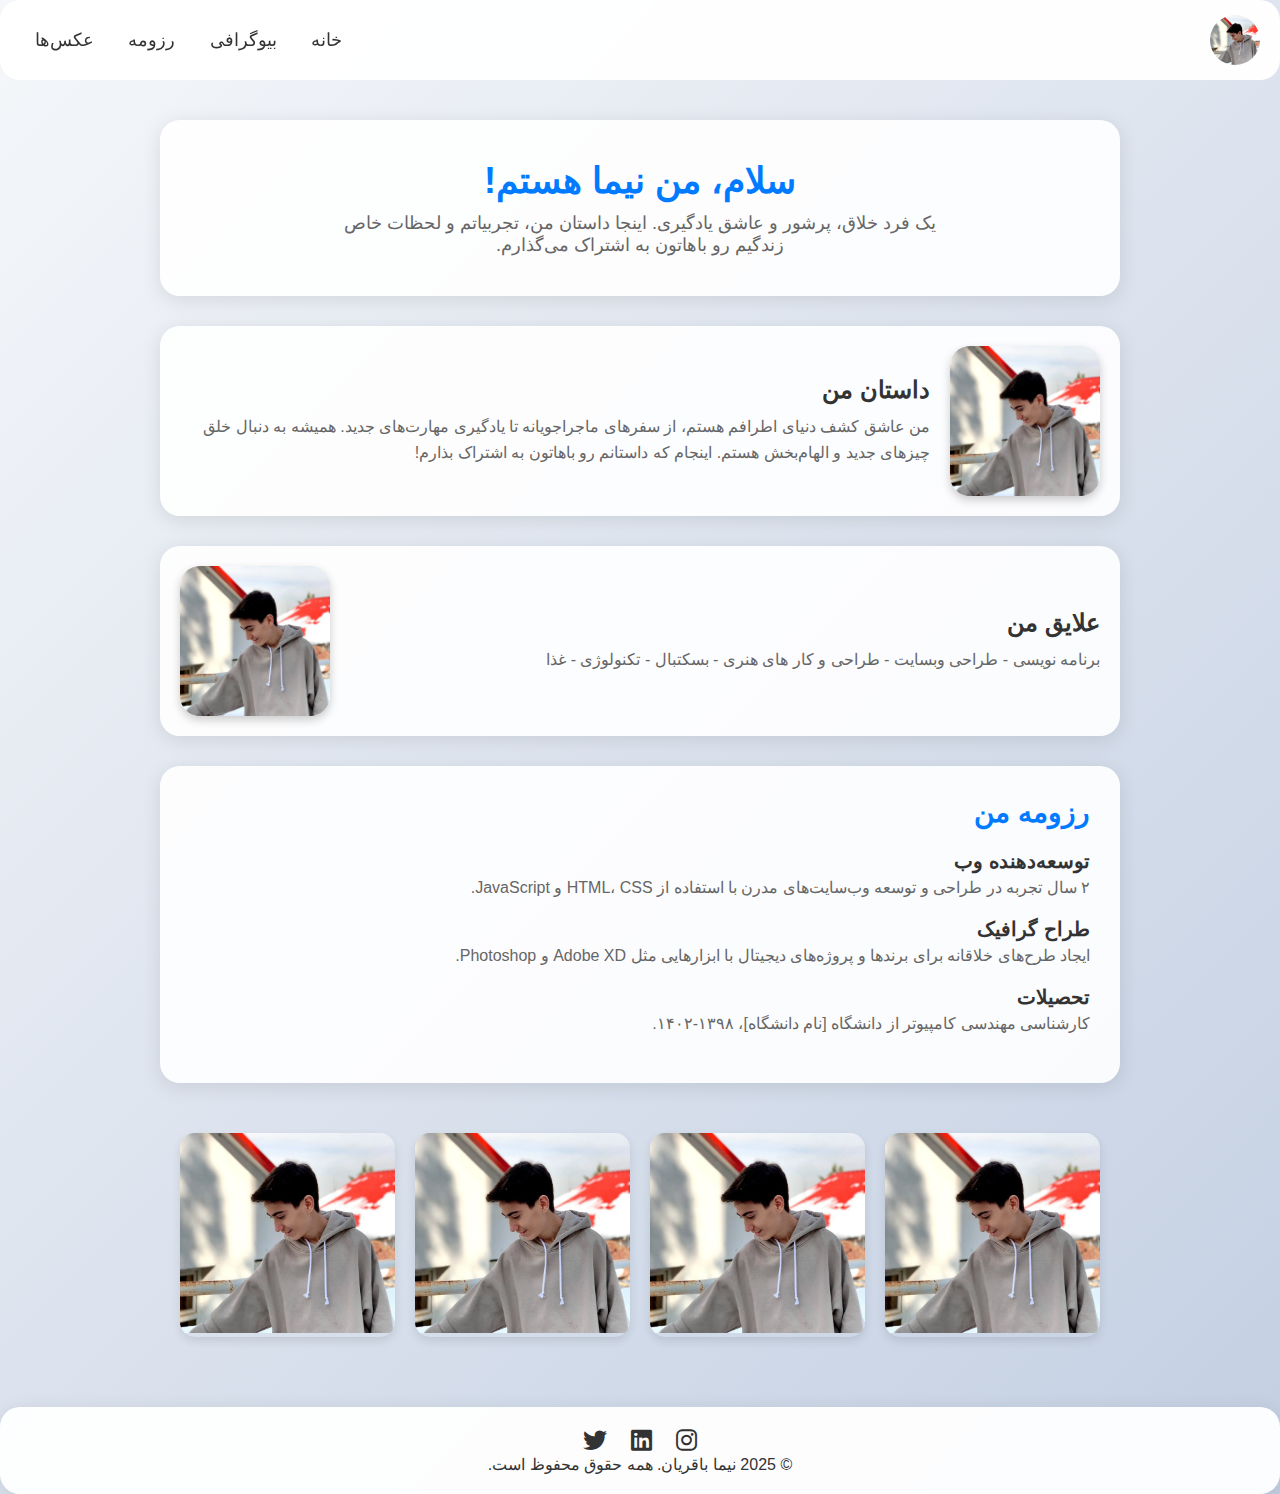
<file: bio.html>
<!DOCTYPE html>
<html lang="fa">
<head>
    <meta charset="UTF-8">
    <meta name="viewport" content="width=device-width, initial-scale=1.0">
    <title>بیوگرافی من</title>
    <link rel="stylesheet" href="https://cdnjs.cloudflare.com/ajax/libs/font-awesome/6.0.0-beta3/css/all.min.css">
    <style>
        * {
            margin: 0;
            padding: 0;
            box-sizing: border-box;
        }

        body {
            background: linear-gradient(135deg, #f5f7fa, #c3cfe2);
            color: #333;
            font-family: -apple-system, BlinkMacSystemFont, 'SF Pro Text', sans-serif;
            min-height: 100vh;
            direction: rtl;
            overflow-x: hidden;
        }

        .container {
            max-width: 1000px;
            margin: 0 auto;
            padding: 20px;
        }

        header {
            position: sticky;
            top: 0;
            background: rgba(255, 255, 255, 0.95);
            backdrop-filter: blur(10px);
            padding: 15px 20px;
            border-radius: 20px;
            display: flex;
            justify-content: space-between;
            align-items: center;
            z-index: 100;
            margin-bottom: 20px;
        }

        .profile-pic {
            width: 50px;
            height: 50px;
            border-radius: 50%;
            object-fit: cover;
        }

        nav a {
            color: #333;
            text-decoration: none;
            font-size: 18px;
            margin: 0 15px;
            transition: color 0.3s ease;
        }

        nav a:hover {
            color: #007aff;
        }

        .hero {
            text-align: center;
            padding: 40px 20px;
            background: rgba(255, 255, 255, 0.9);
            border-radius: 20px;
            box-shadow: 0 4px 20px rgba(0, 0, 0, 0.1);
            margin-bottom: 30px;
            animation: slideIn 0.5s ease;
        }

        .hero h1 {
            font-size: 36px;
            font-weight: 700;
            color: #007aff;
            margin-bottom: 10px;
        }

        .hero p {
            font-size: 18px;
            color: #666;
            max-width: 600px;
            margin: 0 auto;
        }

        @keyframes slideIn {
            from { opacity: 0; transform: translateY(20px); }
            to { opacity: 1; transform: translateY(0); }
        }

        .bio-section {
            display: flex;
            align-items: center;
            gap: 20px;
            margin: 30px 0;
            padding: 20px;
            background: rgba(255, 255, 255, 0.9);
            border-radius: 20px;
            box-shadow: 0 4px 20px rgba(0, 0, 0, 0.1);
            transition: transform 0.3s ease;
        }

        .bio-section:hover {
            transform: translateY(-5px);
        }

        .bio-section img {
            width: 150px;
            height: 150px;
            border-radius: 20px;
            object-fit: cover;
            box-shadow: 0 4px 10px rgba(0, 0, 0, 0.2);
        }

        .bio-text {
            flex: 1;
        }

        .bio-text h2 {
            font-size: 24px;
            font-weight: 600;
            color: #333;
            margin-bottom: 10px;
        }

        .bio-text p {
            font-size: 16px;
            color: #666;
            line-height: 1.6;
        }

        .photo-grid {
            display: grid;
            grid-template-columns: repeat(auto-fit, minmax(200px, 1fr));
            gap: 20px;
            padding: 20px;
            margin-bottom: 30px;
        }

        .photo-card {
            position: relative;
            overflow: hidden;
            border-radius: 15px;
            box-shadow: 0 4px 10px rgba(0, 0, 0, 0.1);
            transition: transform 0.3s ease;
        }

        .photo-card:hover {
            transform: scale(1.05);
        }

        .photo-card img {
            width: 100%;
            height: 200px;
            object-fit: cover;
        }

        .photo-caption {
            position: absolute;
            bottom: 0;
            left: 0;
            right: 0;
            background: rgba(0, 0, 0, 0.7);
            color: #fff;
            padding: 10px;
            font-size: 14px;
            transform: translateY(100%);
            transition: transform 0.3s ease;
        }

        .photo-card:hover .photo-caption {
            transform: translateY(0);
        }

        .resume-section {
            background: rgba(255, 255, 255, 0.9);
            border-radius: 20px;
            padding: 30px;
            margin-bottom: 30px;
            box-shadow: 0 4px 20px rgba(0, 0, 0, 0.1);
        }

        .resume-section h2 {
            font-size: 28px;
            font-weight: 600;
            color: #007aff;
            margin-bottom: 20px;
        }

        .resume-item {
            margin-bottom: 20px;
        }

        .resume-item h3 {
            font-size: 20px;
            font-weight: 600;
            color: #333;
            margin-bottom: 5px;
        }

        .resume-item p {
            font-size: 16px;
            color: #666;
        }

        footer {
            text-align: center;
            padding: 20px;
            background: rgba(255, 255, 255, 0.95);
            border-radius: 20px;
            box-shadow: 0 4px 20px rgba(0, 0, 0, 0.1);
        }

        .social-icons a {
            color: #333;
            font-size: 24px;
            margin: 0 10px;
            transition: color 0.3s ease;
        }

        .social-icons a:hover {
            color: #007aff;
        }

        @media (max-width: 768px) {
            .hero h1 {
                font-size: 28px;
            }

            .hero p {
                font-size: 16px;
            }

            .bio-section {
                flex-direction: column;
                text-align: center;
            }

            .bio-section img {
                width: 120px;
                height: 120px;
            }

            .bio-text h2 {
                font-size: 20px;
            }

            .bio-text p {
                font-size: 14px;
            }

            .photo-grid {
                grid-template-columns: repeat(auto-fit, minmax(150px, 1fr));
            }
        }

        @media (max-width: 375px) {
            .hero h1 {
                font-size: 24px;
            }

            .profile-pic {
                width: 40px;
                height: 40px;
            }

            nav a {
                font-size: 16px;
                margin: 0 10px;
            }
        }
    </style>
</head>
<body>
    <header>
        <img src="nima.jpg" alt="Profile" class="profile-pic">
        <nav>
            <a href="#home">خانه</a>
            <a href="#bio">بیوگرافی</a>
            <a href="#resume">رزومه</a>
            <a href="#photos">عکس‌ها</a>
        </nav>
    </header>

    <div class="container">
        <div class="hero" id="home">
            <h1>سلام، من نیما هستم!</h1>
            <p>یک فرد خلاق، پرشور و عاشق یادگیری. اینجا داستان من، تجربیاتم و لحظات خاص زندگیم رو باهاتون به اشتراک می‌گذارم.</p>
        </div>

        <div class="bio-section" id="bio">
            <img src="nima.jpg" alt="Bio Photo">
            <div class="bio-text">
                <h2>داستان من</h2>
                <p>من عاشق کشف دنیای اطرافم هستم، از سفرهای ماجراجویانه تا یادگیری مهارت‌های جدید. همیشه به دنبال خلق چیزهای جدید و الهام‌بخش هستم. اینجام که داستانم رو باهاتون به اشتراک بذارم!</p>
            </div>
        </div>

        <div class="bio-section">
            <div class="bio-text">
                <h2>علایق من</h2>
                <p>برنامه نویسی - طراحی وبسایت - طراحی و کار های هنری - بسکتبال - تکنولوژی - غذا</p>
            </div>
            <img src="nima.jpg" alt="Interest Photo">
        </div>

        <div class="resume-section" id="resume">
            <h2>رزومه من</h2>
            <div class="resume-item">
                <h3>توسعه‌دهنده وب</h3>
                <p>۲ سال تجربه در طراحی و توسعه وب‌سایت‌های مدرن با استفاده از HTML، CSS و JavaScript.</p>
            </div>
            <div class="resume-item">
                <h3>طراح گرافیک</h3>
                <p>ایجاد طرح‌های خلاقانه برای برندها و پروژه‌های دیجیتال با ابزارهایی مثل Adobe XD و Photoshop.</p>
            </div>
            <div class="resume-item">
                <h3>تحصیلات</h3>
                <p>کارشناسی مهندسی کامپیوتر از دانشگاه [نام دانشگاه]، ۱۳۹۸-۱۴۰۲.</p>
            </div>
        </div>

        <div class="photo-grid" id="photos">
            <div class="photo-card">
                <img src="nima.jpg" alt="Photo 1">
                <div class="photo-caption">سفر به کوهستان</div>
            </div>
            <div class="photo-card">
                <img src="nima.jpg" alt="Photo 2">
                <div class="photo-caption">غروب ساحلی</div>
            </div>
            <div class="photo-card">
                <img src="nima.jpg" alt="Photo 3">
                <div class="photo-caption">لحظه‌های خلاق</div>
            </div>
            <div class="photo-card">
                <img src="nima.jpg" alt="Photo 4">
                <div class="photo-caption">ماجراجویی شهری</div>
            </div>
        </div>
    </div>

    <footer>
        <div class="social-icons">
            <a href="#"><i class="fab fa-instagram"></i></a>
            <a href="#"><i class="fab fa-linkedin"></i></a>
            <a href="#"><i class="fab fa-twitter"></i></a>
        </div>
        <p>© 2025 نیما باقریان. همه حقوق محفوظ است.</p>
    </footer>
</body>
</html>
</file>
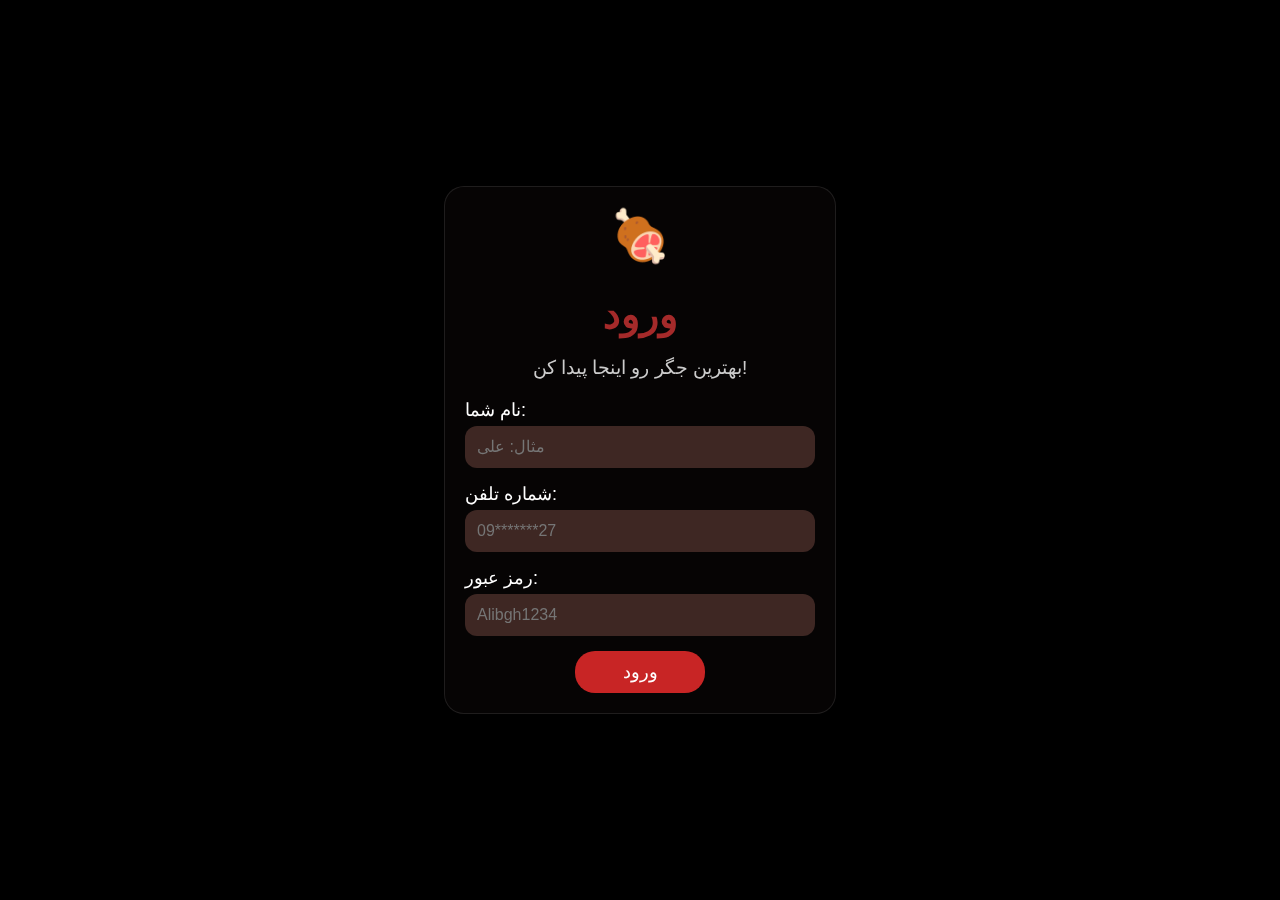
<file: login.html>
<!DOCTYPE html>
<html lang="en">
<head>
    <meta charset="UTF-8">
    <meta name="viewport" content="width=device-width, initial-scale=1.0">
    <title>Jigarki Login</title>
    <style>
        body {
            background-color: #000000;
            color: #fff;
            margin: 0;
            padding: 0;
            font-family: 'Vazirmatn', sans-serif;
            display: flex;
            justify-content: center;
            align-items: center;
            min-height: 100vh;
        }
        .container {
            background: rgba(62, 39, 35, 0.1); /* Subtle frosted glass effect */
            backdrop-filter: blur(10px); /* iOS blur */
            border-radius: 20px; /* iOS-style rounded corners */
            padding: 20px;
            width: 90%;
            max-width: 350px;
            box-shadow: 0 4px 30px rgba(0, 0, 0, 0.5);
            border: 1px solid rgba(255, 255, 255, 0.1);
        }
        h1 {
            color: #a52a2a; /* Liver-red tone */
            text-align: center;
            font-size: 40px;
            margin-bottom: 10px;
            animation: fadeIn 1s ease-out;
        }
        .subtitle {
            text-align: center;
            font-size: 19px;
            color: #ccc;
            margin-bottom: 20px;
        }
        .input-group {
            margin: 15px 0;
        }
        label {
            font-size: 18px;
            color: #fff;
            margin-bottom: 5px;
            display: block;
        }
        input {
            width: 100%;
            padding: 12px;
            background-color: #3E2723; /* Brownish liver tone */
            border: none;
            border-radius: 12px; /* Softer iOS-like corners */
            color: #fff;
            font-size: 16px;
            outline: none;
            box-sizing: border-box;
            transition: all 0.3s ease; /* Smooth iOS transition */
        }
        input:focus {
            background-color: #4E342E;
            box-shadow: 0 0 5px rgba(165, 42, 42, 0.5);
        }
        .jigar-icon {
            text-align: center;
            font-size: 50px;
            color: #a52a2a;
            margin-bottom: 20px;
        }
        @keyframes fadeIn {
            from { opacity: 0; }
            to { opacity: 1; }
        }
        a{
            display: flex;
            justify-content: center;
            align-items: center;
            margin-left: 110px;
            margin-right: 110px;
            color: #fff;
            background-color: #c82525;
            font-size: 18px;
            border-radius: 20px;
            padding: 10px;
            text-decoration: none;
            padding-right: 20px;
            padding-left: 20px;
        }
    </style>
</head>
<script>
    document.querySelector('a').addEventListener('click', function(e) {
    e.preventDefault();
    let name = document.querySelector('input[name="name"]').value;
    let phone = document.querySelector('input[name="phone_number"]').value;
    let password = document.querySelector('input[name="password"]').value;
    
    if (phone.length === 11 && password.length >= 8) {
        localStorage.setItem('user', JSON.stringify({ name, phone }));
        window.location.href = 'mano.html';
    } else {
        alert('لطفاً اطلاعات رو درست وارد کن!');
    }
});
</script>
<body>
    <div class="container">
        <div class="jigar-icon">🍖</div> <!-- Liver/Meat emoji as a fun touch -->
        <h1>ورود</h1>
        <p class="subtitle">بهترین جگر رو اینجا پیدا کن!</p>
        <div class="input-group">
            <label>نام شما:</label>
            <input type="text" name="name" placeholder="مثال: علی" required>
        </div>
        <div class="input-group">
            <label>شماره تلفن:</label>
            <input type="number" name="phone_number" placeholder="09*******27" required>
        </div>
        <div class="input-group">
            <label>رمز عبور:</label>
            <input type="password" name="password" placeholder="Alibgh1234" required>
        </div>
        <a href="mano.html">ورود</a>
    </div>
</body>
</html>
</file>
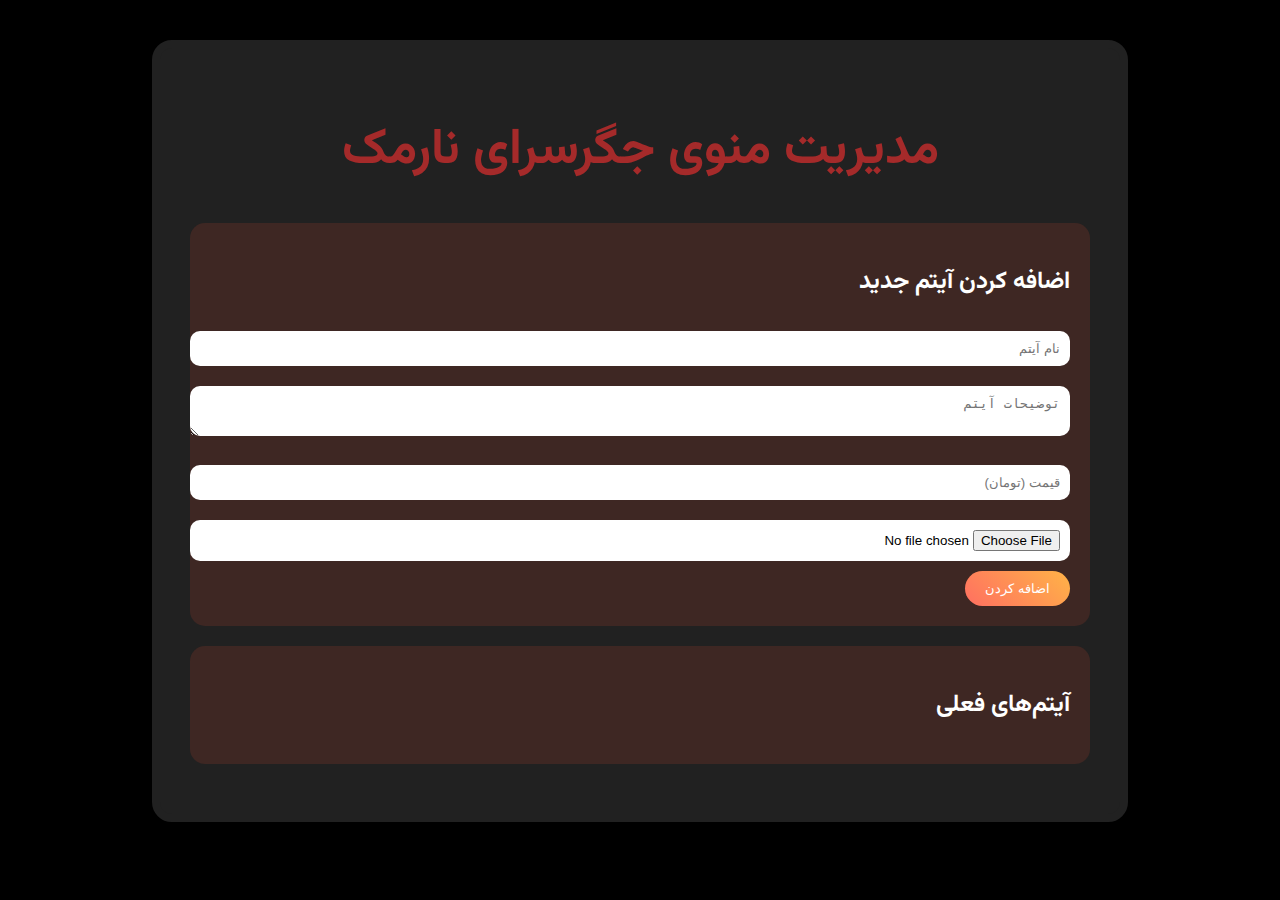
<file: modiriat.html>
<!DOCTYPE html>
<html lang="fa" dir="rtl">
<head>
    <meta charset="UTF-8">
    <meta name="viewport" content="width=device-width, initial-scale=1.0">
    <title>مدیریت منوی جگرسرای نارمک</title>
    <link href="https://fonts.googleapis.com/css2?family=Vazirmatn:wght@400;700&display=swap" rel="stylesheet">
    <style>
        body {
            background-color: #000000;
            color: #fff;
            margin: 0;
            padding: 0;
            font-family: 'Vazirmatn', sans-serif;
        }
        .admin-container {
            max-width: 900px;
            margin: 40px auto;
            padding: 30px;
            background-color: #212121;
            border: 8px solid #212121;
            border-radius: 20px;
            box-shadow: 0 0 30px rgba(0, 0, 0, 0.5);
            animation: slideIn 1s ease-out;
        }
        h1 {
            color: #a52a2a;
            text-align: center;
            font-size: 50px;
            animation: fadeIn 1s ease-out;
        }
        .form-section, .menu-list {
            background-color: #3E2723;
            padding: 20px;
            border-radius: 15px;
            margin-bottom: 20px;
        }
        .form-section input, .form-section textarea {
            width: 100%;
            padding: 10px;
            margin: 10px 0;
            border-radius: 10px;
            border: none;
            background-color: #fff;
            color: #000;
        }
        .form-section button, .edit-btn, .delete-btn {
            background: linear-gradient(45deg, #ff6f61, #ffb347);
            color: #fff;
            padding: 10px 20px;
            border: none;
            border-radius: 20px;
            cursor: pointer;
            transition: transform 0.3s ease, background-color 0.3s ease;
        }
        .form-section button:hover, .edit-btn:hover, .delete-btn:hover {
            transform: scale(1.1);
            background-color: #d32f2f;
        }
        .menu-list .menu-item {
            display: flex;
            align-items: center;
            background-color: #3E2723;
            padding: 15px;
            border-radius: 15px;
            margin: 10px 0;
            transition: 0.3s;
        }
        .menu-item img {
            width: 100px;
            height: 100px;
            object-fit: cover;
            border-radius: 10px;
            margin-left: 15px;
        }
        .menu-item-details {
            flex-grow: 1;
        }
        @keyframes fadeIn {
            from { opacity: 0; transform: translateY(-20px); }
            to { opacity: 1; transform: translateY(0); }
        }
        @keyframes slideIn {
            from { transform: translateX(100%); opacity: 0; }
            to { transform: translateX(0); opacity: 1; }
        }
    </style>
</head>
<body>
    <div class="admin-container">
        <h1>مدیریت منوی جگرسرای نارمک</h1>

        <!-- فرم اضافه کردن آیتم جدید -->
        <div class="form-section">
            <h2>اضافه کردن آیتم جدید</h2>
            <input type="text" id="item-name" placeholder="نام آیتم">
            <textarea id="item-desc" placeholder="توضیحات آیتم"></textarea>
            <input type="number" id="item-price" placeholder="قیمت (تومان)">
            <input type="file" id="item-image" accept="image/*">
            <button onclick="addItem()">اضافه کردن</button>
        </div>

        <!-- لیست آیتم‌ها -->
        <div class="menu-list" id="menu-list">
            <h2>آیتم‌های فعلی</h2>
            <!-- آیتم‌ها اینجا به صورت داینامیک اضافه می‌شوند -->
        </div>
    </div>

    <script>
        let menuItems = JSON.parse(localStorage.getItem('menuItems')) || [];

        function addItem() {
            const name = document.getElementById('item-name').value;
            const desc = document.getElementById('item-desc').value;
            const price = document.getElementById('item-price').value;
            const imageInput = document.getElementById('item-image');
            const imageFile = imageInput.files[0];

            if (name && desc && price && imageFile) {
                const reader = new FileReader();
                reader.onload = function(e) {
                    const item = { name, desc, price: parseInt(price), image: e.target.result };
                    menuItems.push(item);
                    localStorage.setItem('menuItems', JSON.stringify(menuItems));
                    updateMenuList();
                    clearForm();
                };
                reader.readAsDataURL(imageFile);
            } else {
                alert('لطفاً همه فیلدها را پر کنید!');
            }
        }

        function updateMenuList() {
            const menuList = document.getElementById('menu-list');
            menuList.innerHTML = '<h2>آیتم‌های فعلی</h2>';
            menuItems.forEach((item, index) => {
                const div = document.createElement('div');
                div.classList.add('menu-item');
                div.innerHTML = `
                    <img src="${item.image}" alt="${item.name}">
                    <div class="menu-item-details">
                        <h3>${item.name}</h3>
                        <p>${item.desc}</p>
                        <p>${item.price.toLocaleString()} تومان</p>
                    </div>
                    <button class="edit-btn" onclick="editItem(${index})">ویرایش</button>
                    <button class="delete-btn" onclick="deleteItem(${index})">حذف</button>
                `;
                menuList.appendChild(div);
            });
        }

        function editItem(index) {
            const newName = prompt('نام جدید:', menuItems[index].name);
            const newDesc = prompt('توضیحات جدید:', menuItems[index].desc);
            const newPrice = prompt('قیمت جدید (تومان):', menuItems[index].price);
            if (newName && newDesc && newPrice) {
                menuItems[index].name = newName;
                menuItems[index].desc = newDesc;
                menuItems[index].price = parseInt(newPrice);
                localStorage.setItem('menuItems', JSON.stringify(menuItems));
                updateMenuList();
            }
        }

        function deleteItem(index) {
            if (confirm('آیا مطمئن هستید که می‌خواهید این آیتم را حذف کنید؟')) {
                menuItems.splice(index, 1);
                localStorage.setItem('menuItems', JSON.stringify(menuItems));
                updateMenuList();
            }
        }

        function clearForm() {
            document.getElementById('item-name').value = '';
            document.getElementById('item-desc').value = '';
            document.getElementById('item-price').value = '';
            document.getElementById('item-image').value = '';
        }

        window.onload = updateMenuList;
    </script>
</body>
</html>
</file>
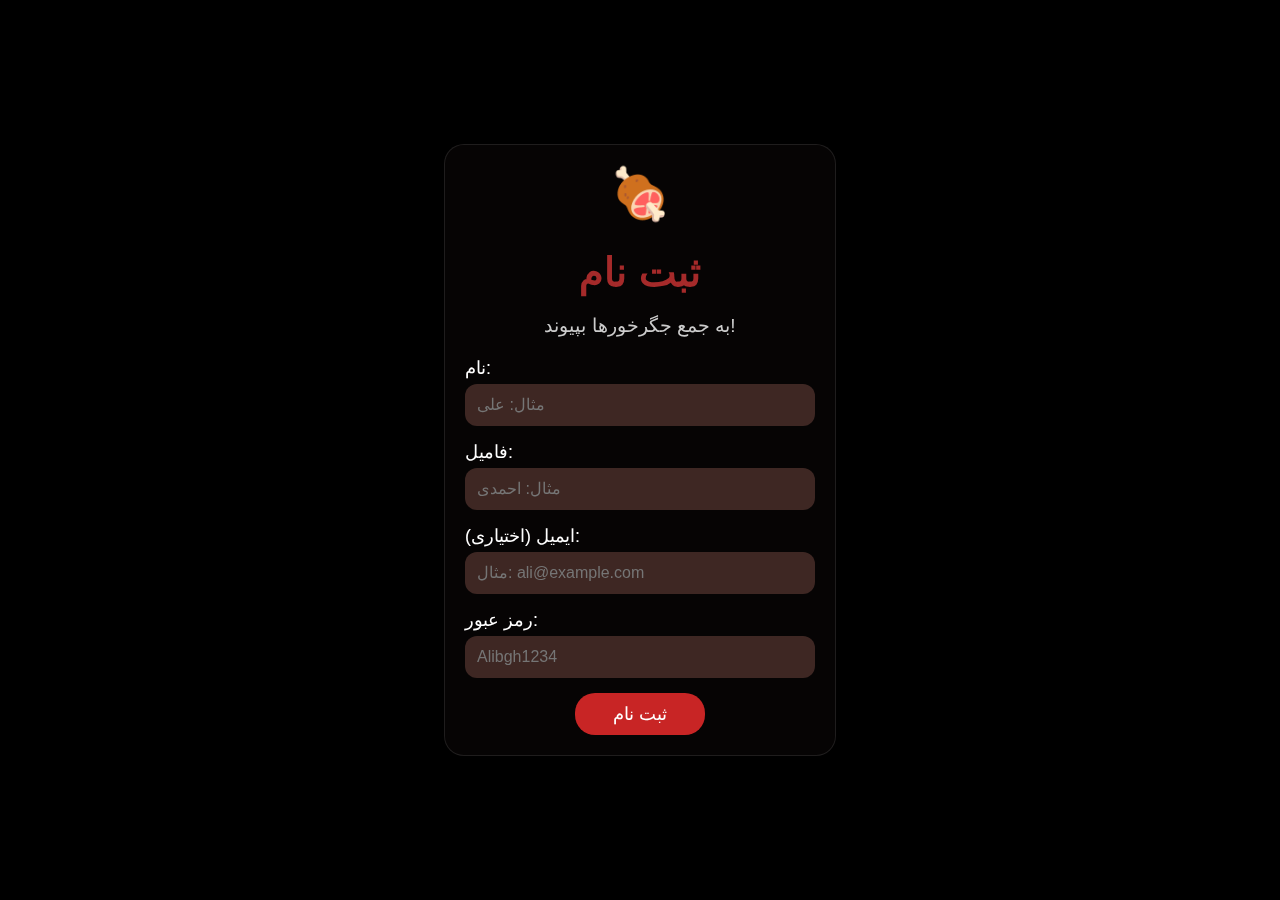
<file: signin.html>
<!DOCTYPE html>
<html lang="en">
<head>
    <meta charset="UTF-8">
    <meta name="viewport" content="width=device-width, initial-scale=1.0">
    <title>Jigarki Sign Up</title>
    <style>
        body {
            background-color: #000000;
            color: #fff;
            margin: 0;
            padding: 0;
            font-family: 'Vazirmatn', sans-serif;
            display: flex;
            justify-content: center;
            align-items: center;
            min-height: 100vh;
        }
        .container {
            background: rgba(62, 39, 35, 0.1); /* Subtle frosted glass effect */
            backdrop-filter: blur(10px); /* iOS blur */
            border-radius: 20px; /* iOS-style rounded corners */
            padding: 20px;
            width: 90%;
            max-width: 350px;
            box-shadow: 0 4px 30px rgba(0, 0, 0, 0.5);
            border: 1px solid rgba(255, 255, 255, 0.1);
        }
        h1 {
            color: #a52a2a; /* Liver-red tone */
            text-align: center;
            font-size: 40px;
            margin-bottom: 10px;
            animation: fadeIn 1s ease-out;
        }
        .subtitle {
            text-align: center;
            font-size: 19px;
            color: #ccc;
            margin-bottom: 20px;
        }
        .input-group {
            margin: 15px 0;
        }
        label {
            font-size: 18px;
            color: #fff;
            margin-bottom: 5px;
            display: block;
        }
        input {
            width: 100%;
            padding: 12px;
            background-color: #3E2723; /* Brownish liver tone */
            border: none;
            border-radius: 12px; /* Softer iOS-like corners */
            color: #fff;
            font-size: 16px;
            outline: none;
            box-sizing: border-box;
            transition: all 0.3s ease; /* Smooth iOS transition */
        }
        input:focus {
            background-color: #4E342E;
            box-shadow: 0 0 5px rgba(165, 42, 42, 0.5);
        }
        .jigar-icon {
            text-align: center;
            font-size: 50px;
            color: #a52a2a;
            margin-bottom: 20px;
        }
        @keyframes fadeIn {
            from { opacity: 0; }
            to { opacity: 1; }
        }
        a {
            display: flex;
            justify-content: center;
            align-items: center;
            margin-left: 110px;
            margin-right: 110px;
            color: #fff;
            background-color: #c82525;
            font-size: 18px;
            border-radius: 20px;
            padding: 10px;
            text-decoration: none;
            padding-right: 20px;
            padding-left: 20px;
            transition: background-color 0.3s ease; /* iOS-like button feedback */
        }
        a:hover {
            background-color: #a52a2a; /* Darker red on hover */
        }
    </style>
</head>
<body>
    <div class="container">
        <div class="jigar-icon">🍖</div> <!-- Liver/Meat emoji for theme -->
        <h1>ثبت نام</h1>
        <p class="subtitle">به جمع جگرخورها بپیوند!</p>
        <div class="input-group">
            <label>نام:</label>
            <input type="text" name="first_name" placeholder="مثال: علی" required>
        </div>
        <div class="input-group">
            <label>فامیل:</label>
            <input type="text" name="last_name" placeholder="مثال: احمدی" required>
        </div>
        <div class="input-group">
            <label>ایمیل (اختیاری):</label>
            <input type="email" name="email" placeholder="مثال: ali@example.com">
        </div>
        <div class="input-group">
            <label>رمز عبور:</label>
            <input type="password" name="password" placeholder="Alibgh1234" required>
        </div>
        <a href="mano.html">ثبت نام</a>
    </div>
</body>
</html>
</file>
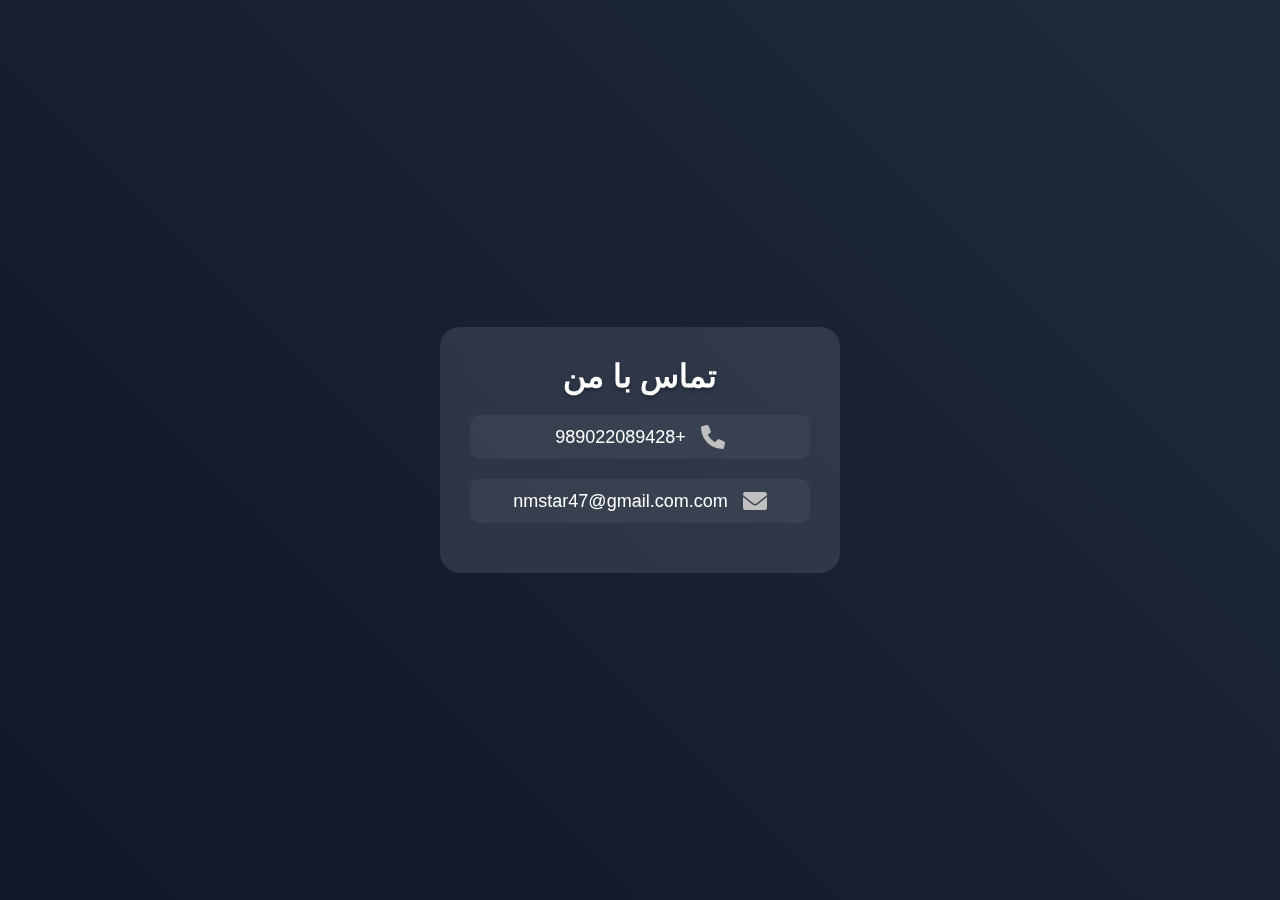
<file: tamas.html>
<!DOCTYPE html>
<html lang="fa">
<head>
    <meta charset="UTF-8">
    <meta name="viewport" content="width=device-width, initial-scale=1.0">
    <title>تماس با من</title>
    <link rel="stylesheet" href="https://cdnjs.cloudflare.com/ajax/libs/font-awesome/6.0.0-beta3/css/all.min.css">
    <style>
        * {
            margin: 0;
            padding: 0;
            box-sizing: border-box;
        }

        body {
            background: linear-gradient(45deg, #0f172a, #1e293b, #2d3a4f, #0f172a);
            background-size: 400%;
            animation: gradient 15s ease infinite;
            color: #ffffff;
            font-family: -apple-system, BlinkMacSystemFont, 'SF Pro Text', sans-serif;
            min-height: 100vh;
            display: flex;
            flex-direction: column;
            align-items: center;
            justify-content: center;
            direction: rtl;
        }

        @keyframes gradient {
            0% { background-position: 0% 50%; }
            50% { background-position: 100% 50%; }
            100% { background-position: 0% 50%; }
        }

        .contact-container {
            background: rgba(255, 255, 255, 0.1);
            backdrop-filter: blur(10px);
            -webkit-backdrop-filter: blur(10px);
            border-radius: 20px;
            padding: 30px;
            text-align: center;
            width: 90%;
            max-width: 400px;
            transition: transform 0.3s ease, box-shadow 0.3s ease;
        }

        .contact-container:hover {
            transform: translateY(-5px);
            box-shadow: 0 8px 20px rgba(0, 0, 0, 0.2);
        }

        .contact-container h1 {
            font-size: 32px;
            font-weight: 700;
            margin-bottom: 20px;
            text-shadow: 0 2px 4px rgba(0, 0, 0, 0.3);
        }

        .contact-item {
            display: flex;
            align-items: center;
            justify-content: center;
            gap: 15px;
            margin: 20px 0;
            cursor: pointer;
            padding: 10px;
            border-radius: 10px;
            background: rgba(255, 255, 255, 0.05);
            transition: background 0.3s ease;
        }

        .contact-item:hover {
            background: rgba(255, 255, 255, 0.15);
        }

        .contact-item i {
            font-size: 24px;
            color: #c0c0c0;
        }

        .contact-item p {
            font-size: 18px;
            color: #ffffff;
        }

        .copied {
            position: fixed;
            bottom: 20px;
            left: 50%;
            transform: translateX(-50%);
            background: #0081fa;
            color: #ffffff;
            padding: 10px 20px;
            border-radius: 10px;
            opacity: 0;
            transition: opacity 0.3s ease;
        }

        .copied.show {
            opacity: 1;
        }

        @media (max-width: 768px) {
            .contact-container h1 {
                font-size: 28px;
            }

            .contact-item p {
                font-size: 16px;
            }

            .contact-item i {
                font-size: 20px;
            }
        }
    </style>
</head>
<body>
    <div class="contact-container">
        <h1>تماس با من</h1>
        <div class="contact-item" onclick="copyToClipboard('+989022089428', this)">
            <i class="fa-solid fa-phone"></i>
            <p>+989022089428</p>
        </div>
        <div class="contact-item" onclick="openEmail('nmstar47@gmail.com')">
            <i class="fa-solid fa-envelope"></i>
            <p>nmstar47@gmail.com.com</p>
        </div>
    </div>
    <div class="copied" id="copyNotification">کپی شد!</div>

    <script>
        function copyToClipboard(text, element) {
            navigator.clipboard.writeText(text).then(() => {
                const notification = document.getElementById('copyNotification');
                notification.classList.add('show');
                setTimeout(() => {
                    notification.classList.remove('show');
                }, 2000);
            });
        }

        function openEmail(email) {
            window.location.href = `mailto:${email}`;
        }
    </script>
</body>
</html>
</file>
